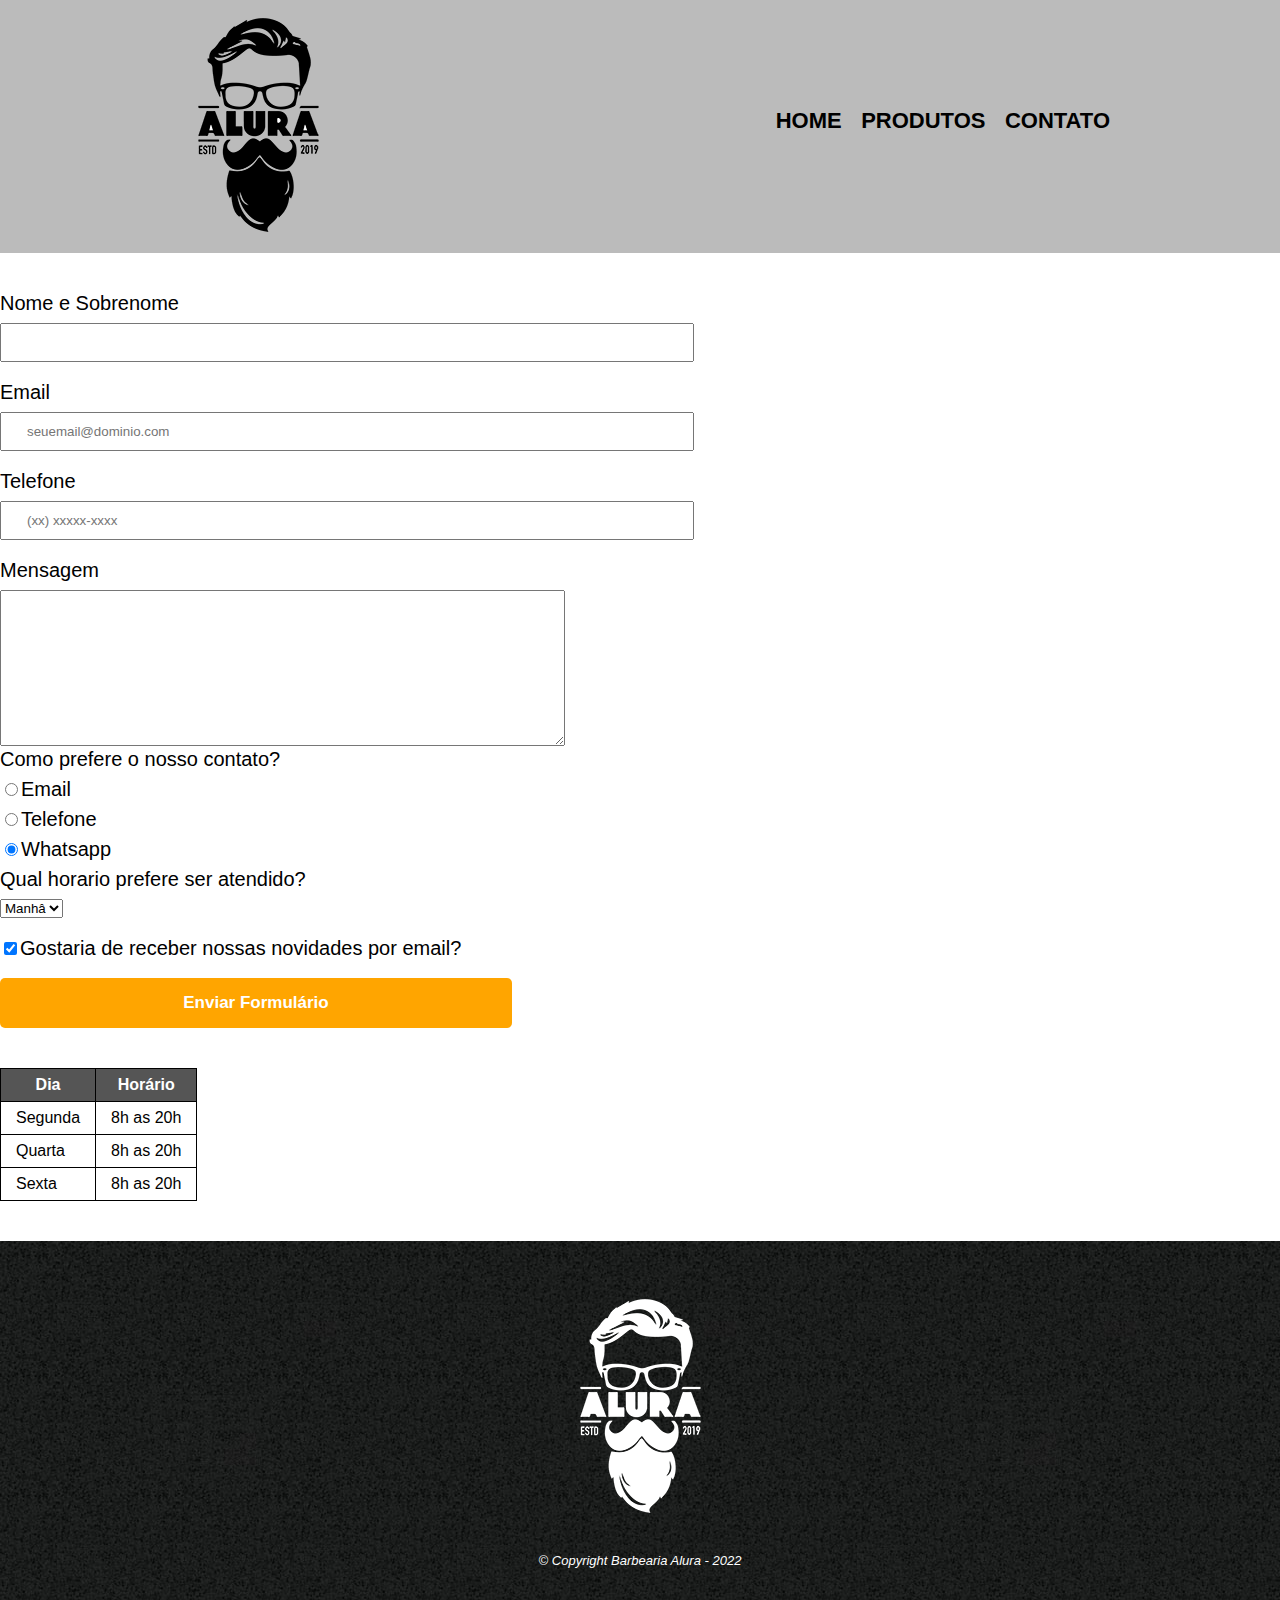
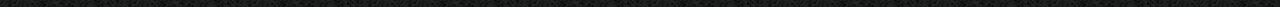
<file: contato.html>
<!DOCTYPE html>
<html lang="pt-br">
    <head>
        <meta charset="UTF-8">
        <title>Contatos - Barbearia Alura</title>

        <link rel="stylesheet" href="reset.css">
        <link rel="stylesheet" href="style.css">

    </head>
    <body>
        <header>
            <div class="caixa">    
                <h1><img src="ImagensProdutos/barba1.png.png" alt="logo da Barbearia Alura"></h1>

                <nav>
                    <ul>
                        <li><a href="index.html">Home</a></li>
                        <li><a href="produtos.html">Produtos</a></li>
                        <li><a href="contato.html">Contato</a></li>
                    </ul>
                </nav>
            </div>
        </header>

        <main>
            <form>
                <fieldset>
                    <label for="nomesobrenome">Nome e Sobrenome</label>
                    <input tipe="text" id="nomesobrenome" class="input-padrao" required>

                    <label for="email">Email</label>
                    <input type="email" id="email" class="input-padrao" required placeholder="seuemail@dominio.com">

                    <label for="telefone">Telefone</label>
                    <Input type="tel" id="telefone" class="input-padrao" required placeholder="(xx) xxxxx-xxxx">

                    <label for="Mensagem">Mensagem</label>    
                    <textarea cols="68" rows="10" id="mensagem" input="input-padrao"></textarea required>   
                    </fieldset>

                <fieldset>   
                    <legend>Como prefere o nosso contato?</legend>

                    <label for="radio-email"><input type="radio" name="contato" value="email" id="radio">Email</label>
                    
                    <label for="radio-telefone"><input type="radio" name="contato" value="Telefone" id="radio-telefone">Telefone</label>                        
                    
                    <label for="radio-whatsapp"><input type="radio" name="contato" value="whatsapp" id="radio-whatsapp" checked >Whatsapp</label>
                    
                </fieldset>

                <fieldset>
                    <legend>Qual horario prefere ser atendido?</legend>
                    <select>
                        <option>Manhâ</option>
                        <option>Tarde</option>
                        <option>Noite</option>
                    </select>
                </fieldset>

                <label class="checkbox"><input type="checkbox" checked>Gostaria  de receber nossas novidades por email?</label>

                <input type="submit" value="Enviar Formulário" class="enviar">
            </form>

            <table>
                <thead>
                    <tr>
                        <th>Dia</th>
                        <th>Horário</th>
                    </tr>
                </thead>

                <tbody>
                    <tr>
                        <td>Segunda</td>
                        <td>8h as 20h</td>
                    </tr>
                    <tr>
                        <td>Quarta</td>
                        <td>8h as 20h</td>
                    </tr>
                    <tr>
                        <td>Sexta</td>
                        <td>8h as 20h</td>
                    </tr>
                </tbody>

            </table>
        </main>

        <footer>
            <img src="ImagensProdutos/logo-branco.png" alt="logo da Barbearia Alura">
            <p class="copyright">&copy; Copyright Barbearia Alura - 2022</p>
        </footer>
    </body>
</html>
</file>
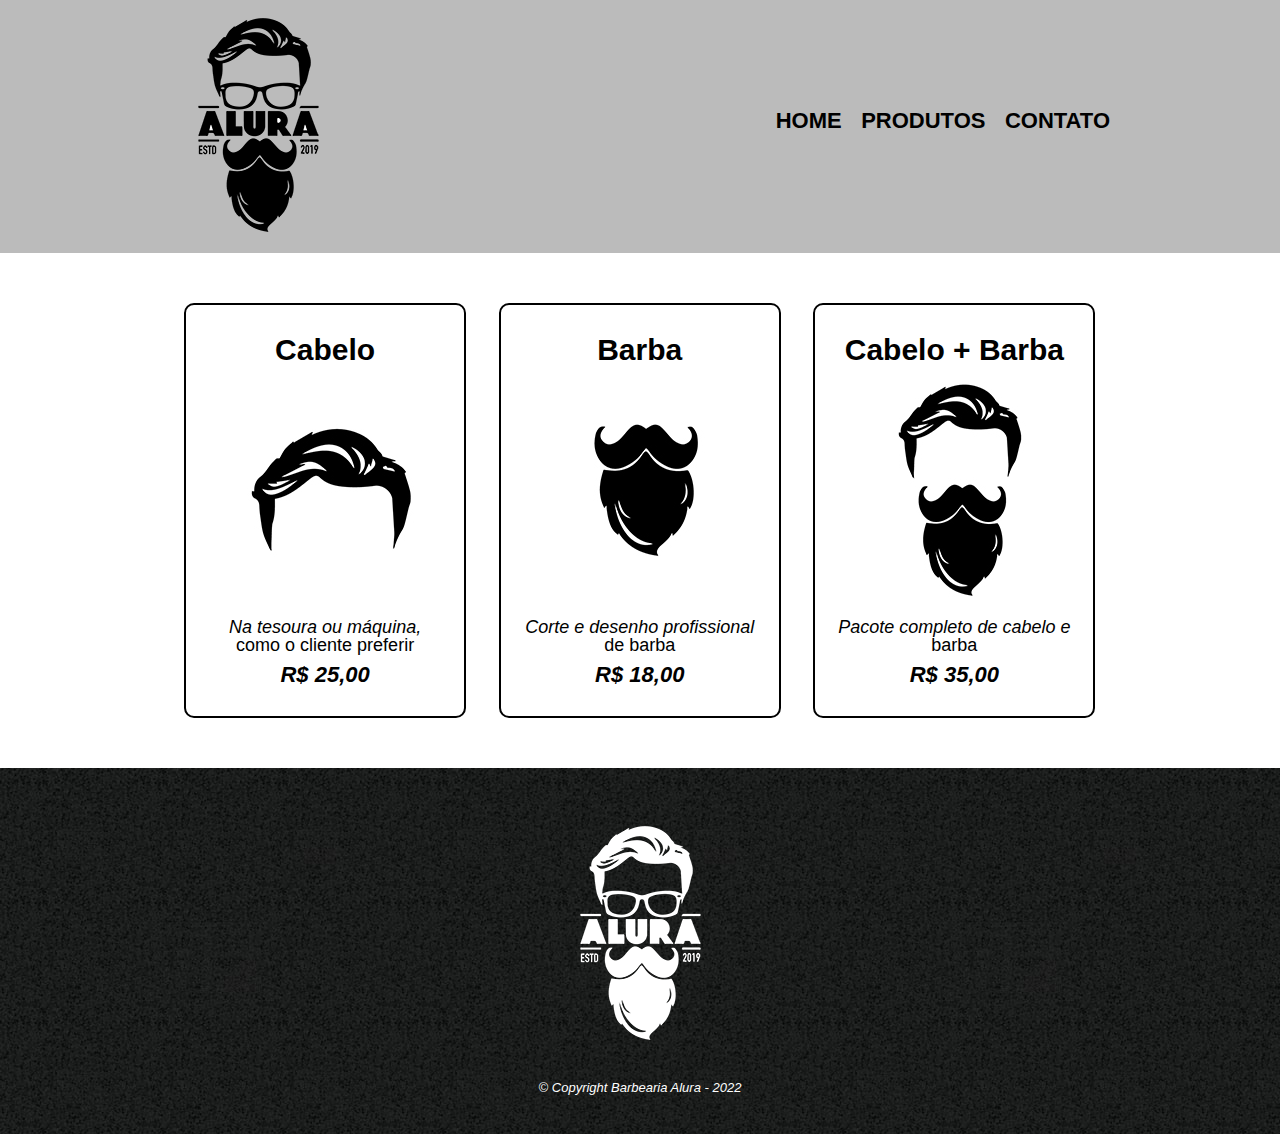
<file: produtos.html>
<!DOCTYPE html>
<html lang="pt-br">
    <head>
        <meta charset="UTF-8">
        <title>Produtos - Barbearia Alura</title>

        <link rel="stylesheet" href="reset.css">
        <link rel="stylesheet" href="style.css">

    </head>
    <body>
        <header>
            <div class="caixa">    
                <h1><img src="ImagensProdutos/barba1.png.png"></h1>

                <nav>
                    <ul>
                        <li><a href="index.html">Home</a></li>
                        <li><a href="produtos.html">Produtos</a></li>
                         <li><a href="contato.html">Contato</a></li>
                    </ul>
                </nav>
            </div>
        </header>

        <main>
            <ul class="produtos">
                <li>
                    <h2>Cabelo</h2>
                    <img src="ImagensProdutos/cabelo.jpg">
                    <p class="produto-descricao">Na tesoura ou máquina, como o cliente preferir</p>
                    <p class="produto-preco">R$ 25,00</p>
                </li>
                <li>
                    <h2>Barba</h2>
                    <img src="ImagensProdutos/barba.jpg">
                    <p class="produto-descricao">Corte e desenho profissional de barba</p>
                    <p class="produto-preco">R$ 18,00</p>
                </li>
                <li>
                    <h2>Cabelo + Barba</h2>
                    <img src="ImagensProdutos/cabelo+barba.jpg">
                    <p class="produto-descricao">Pacote completo de cabelo e barba</p>
                    <p class="produto-preco">R$ 35,00</p>
                </li>
            </ul>
        </main>

        <footer>
            <img src="ImagensProdutos/logo-branco.png">
            <p class="copyright">&copy; Copyright Barbearia Alura - 2022</p>
        </footer>
    </body>
</html>
</file>
<file: style.css>
body {
    font-family: 'Montserrat', sans-serif;
}

header{
    background:#bbbbbb;
    padding: 20px, 0;
}

.caixa{
    position: relative;
    width: 940px;
    margin:0 auto
}

.produtos {
    width: 940px;
    margin: 0  auto;
    padding: 50px 0;
}

.produtos li {
    display: inline-block;
    text-align: center;
    width: 30%;
    vertical-align: top;
    margin: 0 1.5%;
    padding: 30px 20px;
    box-sizing: border-box;
    border: 2px solid #000000;
    border-radius: 10px;
}

.produtos li:hover{
    border-color: #c78c19;
}

.produtos li:active{
    border-color: #088c19;
}

.produtos li:hover h2 {
    font-size: 34px;
}

.produtos h2{
    font-size: 30px;
    font-weight: bold;
}

.produto-descricao{
    font-size: 18px;

}

.produto-preco{
    font-size: 22px;
    font-weight: bold;
    margin: 10px 0 0;
}

nav{
    position: absolute;
    top: 110px;
    right: 0;
}

nav li{
    display: inline ;
    margin: 0 0 0 15px
}

nav a:hover{
    color:#c78c19;
    text-decoration: underline;
}

nav a{
    text-transform: uppercase;
    color: black;
    font-weight: bold;
    font-size: 22px;
    text-decoration: none;

}

footer{
    text-align: center;
    background: url(ImagensProdutos/bg.jpg);
    padding: 40px 
}    
    
.copyright{
    color:#ffffff;
    font-size: 13px;
    margin: 20px 0 0 0;
}



form{
    margin: 40px 0;
}

form label, form legend{
    display:block;
    font-size: 20px;
    margin: 0 0 10px;
}

.input-padrao{
    display: block;
    margin: 0 0 20px;
    padding: 10px 25px;
    width: 50%;
}

.checkbox{
    margin: 20px 0;
}

.enviar{
    width: 40%;
    padding: 15px 0;
    background: orange;
    color:white;
    border: none;
    border-radius: 5px;
    font-weight: bold;
    font-size: 17px;
    transition: 1s all;
    cursor: pointer;
}

.enviar:hover{
    background: darkorange;
    transform: scale(1.2);
   
}

table{
    margin: 20px 0 40px;
}

thead{
    background: #555555;
    color: white;
    font-weight: bold;
}

td, th{
    border: 1px solid #000000;
    padding: 8px 15px;
}

/* css da pagina inicial */
.imagem{
    width:100%;
}

.titulo-principal{
    text-align: center;
    font-size: 2em;
    margin: 0 0 1em;
    clear:left
}

.titulo-principal:first-letter{
    font-weight: bold;
}

p:first-line{
    font-style: italic;
}

.principal{
    padding: 3em 0;
    background: #fefefefe;
    width: 940px;
    margin: 0 auto;
}

.principal p{
    margin:  0 0 2em;
}

.principal strong{
    font-weight: bold;
}

.principal em{
    font-style: italic;
}
    
.utencilios{
    width: 120px;
    float: left;
    margin: 0 20px 20px 0;
}

.beneficios{
    padding: 3em 0;
    background: #888888;
}

.conteudo-beneficios{
    width: 640px;
    margin: 0 auto;
}

.lista-beneficios{
    width: 40%;
    display: inline-block;
    vertical-align: top;
   
}

.itens{
    line-height: 1.5;
}

.itens:first-child{
    font-weight: bold;
}

.itens:before{
    content: "★";
}

.imagem-beneficio{
    width: 60%;
    opacity: 1;
    transition: 1s;
    box-shadow: 5px 5px 5px #000000;
}

.imagem-beneficio:hover{
    opacity: 0.2;
}

.mapa{
    padding: 3em 0;
    background: linear-gradient(#fefefe, #888888) ;
}

.mapa-conteudo{
    width: 940px;
    margin: 0 auto;
}

.mapa p{
    margin: 0 0 2em;
    text-align: center;
}

.video{
    width: 560px;
    margin: 1em auto;
}

@media screen and (max-width:480px) {
    .caixa, .principal, .conteudo-beneficios, .mapa-conteudo, .video{
        width: auto;
    }
}
</file>
